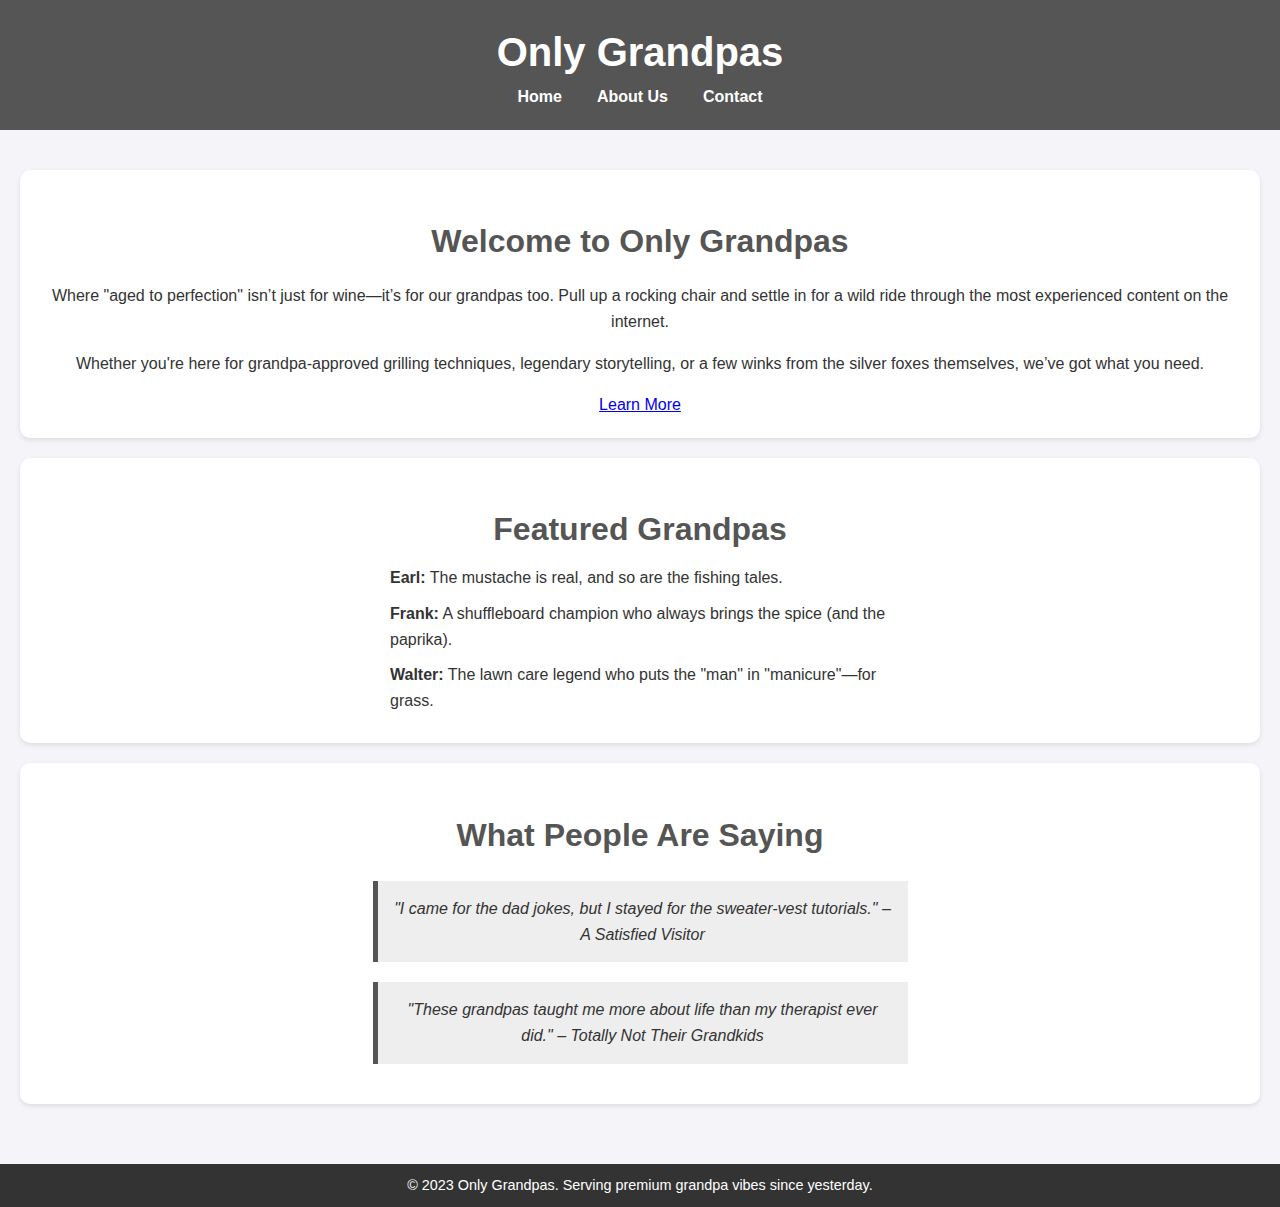
<file: index.html>
<!DOCTYPE html>
<html lang="en">
<head>
    <meta charset="UTF-8">
    <meta name="viewport" content="width=device-width, initial-scale=1.0">
    <title>Only Grandpas - Home</title>
    <link rel="stylesheet" href="styles.css">
</head>
<body>
    <header>
        <h1>Only Grandpas</h1>
        <nav>
            <ul>
                <li><a href="index.html">Home</a></li>
                <li><a href="about.html">About Us</a></li>
                <li><a href="contact-me.html">Contact</a></li>
            </ul>
        </nav>
    </header>
    <main>
        <section>
            <h2>Welcome to Only Grandpas</h2>
            <p>Where "aged to perfection" isn’t just for wine—it’s for our grandpas too. Pull up a rocking chair and settle in for a wild ride through the most experienced content on the internet.</p>
            <p>Whether you're here for grandpa-approved grilling techniques, legendary storytelling, or a few winks from the silver foxes themselves, we’ve got what you need.</p>
            <a href="about.html" class="button">Learn More</a>
        </section>
        <section>
            <h2>Featured Grandpas</h2>
            <ul>
                <li><strong>Earl:</strong> The mustache is real, and so are the fishing tales.</li>
                <li><strong>Frank:</strong> A shuffleboard champion who always brings the spice (and the paprika).</li>
                <li><strong>Walter:</strong> The lawn care legend who puts the "man" in "manicure"—for grass.</li>
            </ul>
        </section>
        <section>
            <h2>What People Are Saying</h2>
            <blockquote>"I came for the dad jokes, but I stayed for the sweater-vest tutorials." – A Satisfied Visitor</blockquote>
            <blockquote>"These grandpas taught me more about life than my therapist ever did." – Totally Not Their Grandkids</blockquote>
        </section>
    </main>
    <footer>
        <p>&copy; 2023 Only Grandpas. Serving premium grandpa vibes since yesterday.</p>
    </footer>
</body>
</html>
</file>
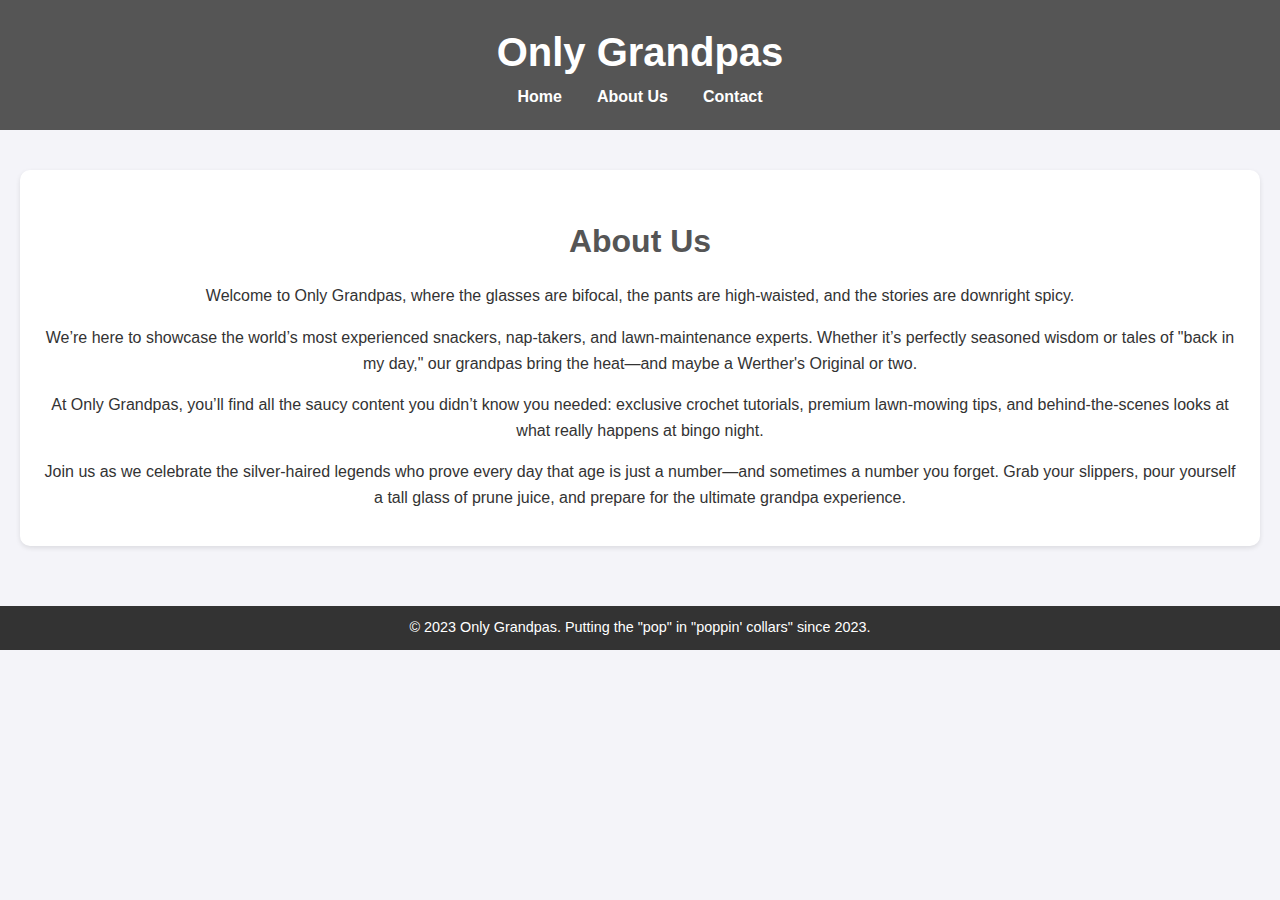
<file: about.html>
<!DOCTYPE html>
<html lang="en">
<head>
    <meta charset="UTF-8">
    <meta name="viewport" content="width=device-width, initial-scale=1.0">
    <title>About Us - Only Grandpas</title>
    <link rel="stylesheet" href="styles.css">
</head>
<body>
    <header>
        <h1>Only Grandpas</h1>
        <nav>
            <ul>
                <li><a href="index.html">Home</a></li>
                <li><a href="about.html">About Us</a></li>
                <li><a href="contact-me.html">Contact</a></li>
            </ul>
        </nav>
    </header>
    <main>
        <section>
            <h2>About Us</h2>
            <p>Welcome to Only Grandpas, where the glasses are bifocal, the pants are high-waisted, and the stories are downright spicy.</p>
            <p>We’re here to showcase the world’s most experienced snackers, nap-takers, and lawn-maintenance experts. Whether it’s perfectly seasoned wisdom or tales of "back in my day," our grandpas bring the heat—and maybe a Werther's Original or two.</p>
            <p>At Only Grandpas, you’ll find all the saucy content you didn’t know you needed: exclusive crochet tutorials, premium lawn-mowing tips, and behind-the-scenes looks at what really happens at bingo night.</p>
            <p>Join us as we celebrate the silver-haired legends who prove every day that age is just a number—and sometimes a number you forget. Grab your slippers, pour yourself a tall glass of prune juice, and prepare for the ultimate grandpa experience.</p>
        </section>
    </main>
    <footer>
        <p>&copy; 2023 Only Grandpas. Putting the "pop" in "poppin' collars" since 2023.</p>
    </footer>
</body>
</html>
</file>
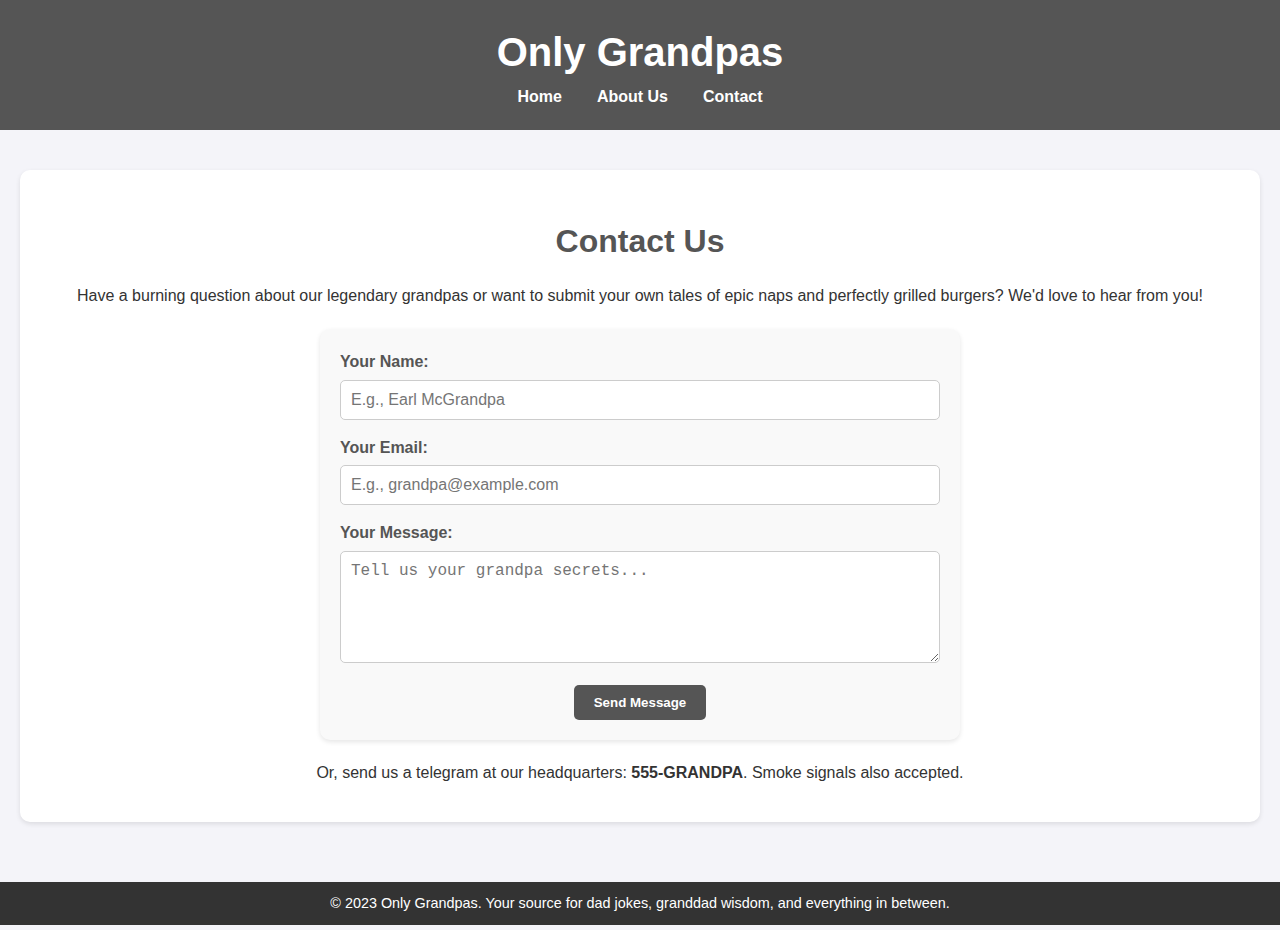
<file: contact-me.html>
<!DOCTYPE html>
<html lang="en">
<head>
    <meta charset="UTF-8">
    <meta name="viewport" content="width=device-width, initial-scale=1.0">
    <title>Contact Us - Only Grandpas</title>
    <link rel="stylesheet" href="styles.css">
</head>
<body>
    <header>
        <h1>Only Grandpas</h1>
        <nav>
            <ul>
                <li><a href="index.html">Home</a></li>
                <li><a href="about.html">About Us</a></li>
                <li><a href="contact.html">Contact</a></li>
            </ul>
        </nav>
    </header>
    <main>
        <section>
            <h2>Contact Us</h2>
            <p>Have a burning question about our legendary grandpas or want to submit your own tales of epic naps and perfectly grilled burgers? We'd love to hear from you!</p>
            <form action="submit_form" method="post">
                <div class="form-group">
                    <label for="name">Your Name:</label>
                    <input type="text" id="name" name="name" placeholder="E.g., Earl McGrandpa" required>
                </div>
                <div class="form-group">
                    <label for="email">Your Email:</label>
                    <input type="email" id="email" name="email" placeholder="E.g., grandpa@example.com" required>
                </div>
                <div class="form-group">
                    <label for="message">Your Message:</label>
                    <textarea id="message" name="message" rows="5" placeholder="Tell us your grandpa secrets..." required></textarea>
                </div>
                <button type="submit" class="button">Send Message</button>
            </form>
            <p>Or, send us a telegram at our headquarters: <strong>555-GRANDPA</strong>. Smoke signals also accepted.</p>
        </section>
    </main>
    <footer>
        <p>&copy; 2023 Only Grandpas. Your source for dad jokes, granddad wisdom, and everything in between.</p>
    </footer>
</body>
</html>
</file>
<file: styles.css>
/* General Styles */
body {
    font-family: 'Arial', sans-serif;
    line-height: 1.6;
    margin: 0;
    padding: 0;
    background-color: #f4f4f9;
    color: #333;
}

/* Header */
header {
    background-color: #555;
    color: #fff;
    padding: 20px;
    text-align: center;
}

header h1 {
    font-size: 2.5rem;
    margin: 0;
}

header nav ul {
    list-style: none;
    padding: 0;
    margin: 0;
    display: flex;
    justify-content: center;
    gap: 15px;
}

header nav ul li {
    display: inline;
}

header nav ul li a {
    color: #fff;
    text-decoration: none;
    font-weight: bold;
    padding: 5px 10px;
    border-radius: 5px;
    transition: background-color 0.3s ease;
}

header nav ul li a:hover {
    background-color: #777;
}

/* Main Content */
main {
    padding: 20px;
    text-align: center;
}

/* Sections */
section {
    margin: 20px 0;
    padding: 20px;
    background-color: #fff;
    border-radius: 10px;
    box-shadow: 0 2px 5px rgba(0, 0, 0, 0.1);
}

section h2 {
    font-size: 2rem;
    margin-bottom: 10px;
    color: #555;
}

section ul {
    list-style: none;
    padding: 0;
    text-align: left;
    margin: 0 auto;
    max-width: 500px;
}

section ul li {
    margin: 10px 0;
}

blockquote {
    font-style: italic;
    margin: 20px auto;
    padding: 15px;
    background-color: #eee;
    border-left: 5px solid #555;
    max-width: 500px;
}

form {
    max-width: 600px;
    margin: 20px auto;
    padding: 20px;
    background-color: #f9f9f9;
    border-radius: 10px;
    box-shadow: 0 2px 5px rgba(0, 0, 0, 0.1);
}

.form-group {
    margin-bottom: 15px;
    text-align: left;
}

.form-group label {
    display: block;
    font-weight: bold;
    margin-bottom: 5px;
    color: #555;
}

.form-group input,
.form-group textarea {
    width: 100%;
    padding: 10px;
    font-size: 1rem;
    border: 1px solid #ccc;
    border-radius: 5px;
    box-sizing: border-box;
    transition: border-color 0.3s ease;
}

.form-group input:focus,
.form-group textarea:focus {
    border-color: #555;
    outline: none;
}

textarea {
    resize: vertical;
}

button {
    display: inline-block;
    background-color: #555;
    color: #fff;
    padding: 10px 20px;
    text-decoration: none;
    font-weight: bold;
    border-radius: 5px;
    border: none;
    cursor: pointer;
    transition: background-color 0.3s ease;
}


.button:hover {
    background-color: #777;
}

/* Footer */
footer {
    background-color: #333;
    color: #fff;
    text-align: center;
    padding: 10px 0;
    margin-top: 20px;
}

footer p {
    margin: 0;
    font-size: 0.9rem;
}
</file>
